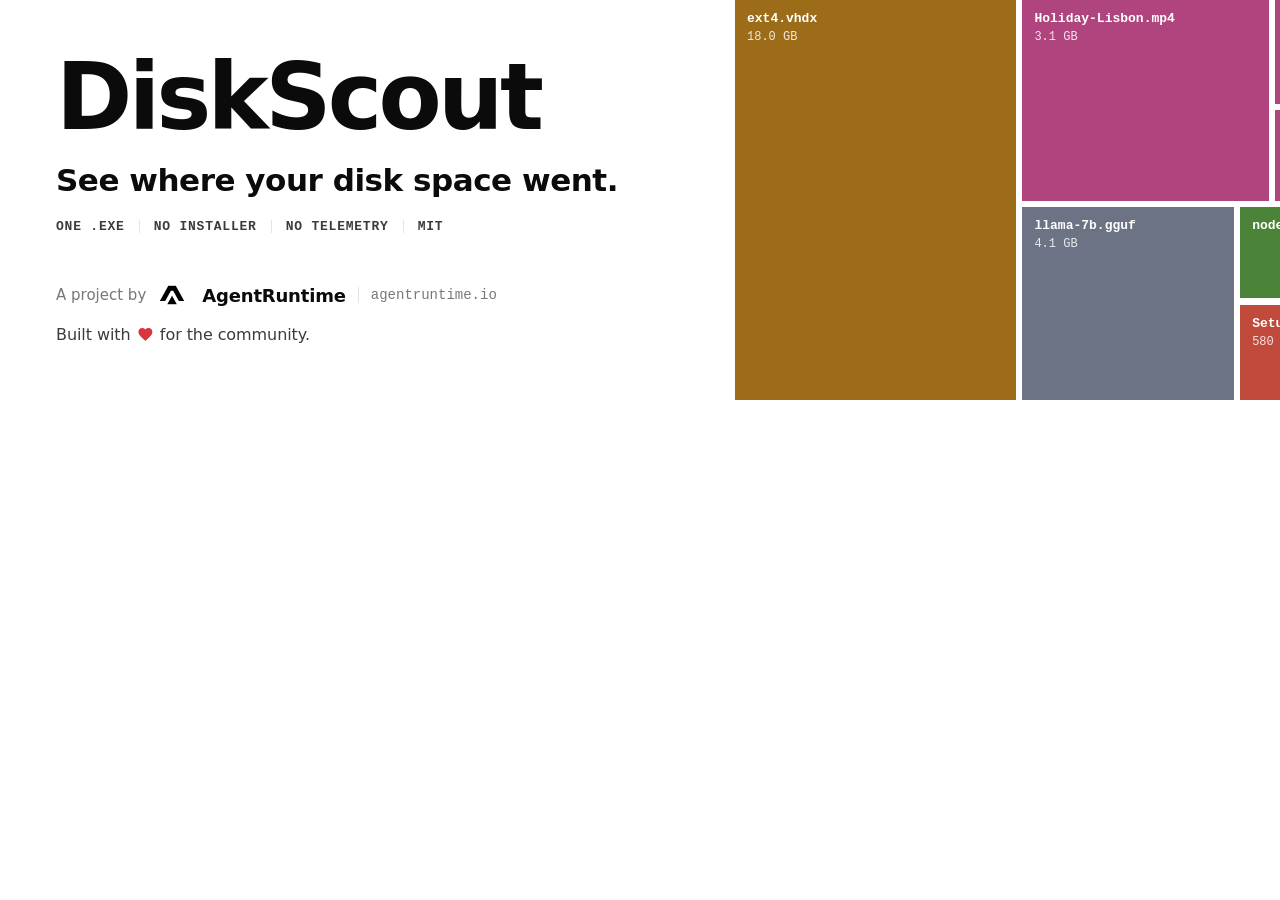
<file: docs/banner/banner.html>
<!doctype html>
<html lang="en">
<meta charset="utf-8">
<title>DiskScout banner</title>
<!--
  The source of banner.png (README, 1600x400) and social-preview.png (GitHub social preview, 1280x640).
  Open it as banner.html#banner or banner.html#social, or run render.js. White ground, black type, and the treemap in the
  app's own colours. No gradients, no glow.
-->
<style>
  :root {
    --ink: #0b0b0c; --ink2: #3b3b3f; --mut: #77777d; --hair: #e4e4e7;
    --video: #b0447f; --archive: #9c6c18; --image: #2c807f; --doc: #3f6fc0;
    --audio: #8456c4; --code: #4b8338; --exe: #c04a3b; --other: #6b7385;
  }
  * { box-sizing: border-box; margin: 0; }
  html, body { background: #fff; }
  body { width: var(--w); height: var(--h); position: relative; overflow: hidden; color: var(--ink);
    font-family: "Segoe UI Variable Display", "Segoe UI", system-ui, sans-serif; -webkit-font-smoothing: antialiased; }
  body.banner { --w: 1600px; --h: 400px; --pad: 56px; --tw: 640px; --h1: 92px; }
  body.social { --w: 1280px; --h: 640px; --pad: 64px; --tw: 560px; --h1: 100px; }

  .text { position: absolute; left: var(--pad); top: var(--pad); bottom: var(--pad); width: var(--tw); display: flex; flex-direction: column; }
  h1 { font-size: var(--h1); line-height: .92; letter-spacing: -.04em; font-weight: 700; }
  .lead { margin-top: 22px; font-size: 31px; line-height: 1.15; font-weight: 600; letter-spacing: -.015em; }
  .sub { margin-top: 14px; font-size: 19px; line-height: 1.42; color: var(--ink2); max-width: 500px; }
  body.banner .sub { display: none; }
  .facts { margin-top: 22px; display: flex; gap: 0; font: 600 13px/1 "Cascadia Mono", Consolas, monospace; letter-spacing: .06em; color: var(--ink2); text-transform: uppercase; }
  .facts span { padding: 0 14px; border-left: 1.5px solid var(--hair); }
  .facts span:first-child { padding-left: 0; border-left: 0; }
  .by { margin-top: auto; }
  .by .row { display: flex; align-items: center; gap: 12px; }
  .slogan { margin-top: 12px; font-size: 16px; letter-spacing: -.005em; color: var(--ink2); }
  .heart { width: 1.05em; height: 1.05em; vertical-align: -.17em; margin: 0 .08em; fill: #d9363e; }
  .by img { width: 36px; height: 36px; mix-blend-mode: multiply; }
  .by b { font-size: 18px; font-weight: 650; letter-spacing: -.01em; }
  .by span { font: 14px "Cascadia Mono", Consolas, monospace; color: var(--mut); padding-left: 12px; border-left: 1.5px solid var(--hair); }
  .by em { font-style: normal; color: var(--mut); font-size: 15px; margin-right: -4px; }

  /* the treemap: clean cuts, solid blocks, the colours of the app, bleeding off the edges */
  .map { position: absolute; right: -3px; top: -3px; bottom: -3px; left: calc(var(--pad) + var(--tw) + 36px); }
  .b { position: absolute; border: 3px solid #fff; border-radius: 3px; color: #fff; padding: 11px 12px;
    font: 600 13px/1.25 "Cascadia Mono", Consolas, monospace; overflow: hidden; white-space: nowrap; text-overflow: ellipsis; background-clip: padding-box; }
  .b small { display: block; margin-top: 3px; font-weight: 500; opacity: .85; font-size: 12px; }
  .video { background: var(--video); } .archive { background: var(--archive); } .image { background: var(--image); }
  .doc { background: var(--doc); } .audio { background: var(--audio); } .code { background: var(--code); }
  .exe { background: var(--exe); } .other { background: var(--other); }
</style>
<body>
  <div class="text">
    <h1>DiskScout</h1>
    <p class="lead">See where your disk space went.</p>
    <p class="sub">A portable treemap and duplicate finder for Windows. It never freezes, it explains the space it cannot see, and it checks the copy that stays before it deletes.</p>
    <div class="facts"><span>One .exe</span><span>No installer</span><span>No telemetry</span><span>MIT</span></div>
    <div class="by">
      <div class="row"><em>A project by</em><img src="agentruntime-logo.png" alt=""><b>AgentRuntime</b><span>agentruntime.io</span></div>
      <p class="slogan">Built with <svg class="heart" viewBox="0 0 24 24" aria-label="love"><path d="M12 21.35l-1.45-1.32C5.4 15.36 2 12.28 2 8.5 2 5.42 4.42 3 7.5 3c1.74 0 3.41.81 4.5 2.09C13.09 3.81 14.76 3 16.5 3 19.58 3 22 5.42 22 8.5c0 3.78-3.4 6.86-8.55 11.54L12 21.35z"/></svg> for the community.</p>
    </div>
  </div>

  <div class="map">
    <!-- x y w h in percent of the map; sizes are made up (a demo disk) -->
    <div class="b archive" style="left:0;top:0;width:33%;height:100%">ext4.vhdx<small>18.0 GB</small></div>
    <div class="b video" style="left:33%;top:0;width:29%;height:51%">Holiday-Lisbon.mp4<small>3.1 GB</small></div>
    <div class="b video" style="left:62%;top:0;width:19%;height:27%">DJI_0141.mp4<small>1.4 GB</small></div>
    <div class="b video" style="left:62%;top:27%;width:19%;height:24%">Birthday.mkv</div>
    <div class="b image" style="left:81%;top:0;width:19%;height:36%">RAW<small>700 MB</small></div>
    <div class="b doc" style="left:81%;top:36%;width:19%;height:15%"></div>
    <div class="b other" style="left:33%;top:51%;width:25%;height:49%">llama-7b.gguf<small>4.1 GB</small></div>
    <div class="b code" style="left:58%;top:51%;width:14%;height:24%">node_modules</div>
    <div class="b exe" style="left:58%;top:75%;width:14%;height:25%">Setup.exe<small>580 MB</small></div>
    <div class="b audio" style="left:72%;top:51%;width:12%;height:30%">Music</div>
    <div class="b archive" style="left:72%;top:81%;width:12%;height:19%"></div>
    <div class="b image" style="left:84%;top:51%;width:16%;height:27%"></div>
    <div class="b video" style="left:84%;top:78%;width:16%;height:22%"></div>
  </div>

  <script>document.body.className = (location.hash || '#banner').slice(1);</script>
</body>
</file>
